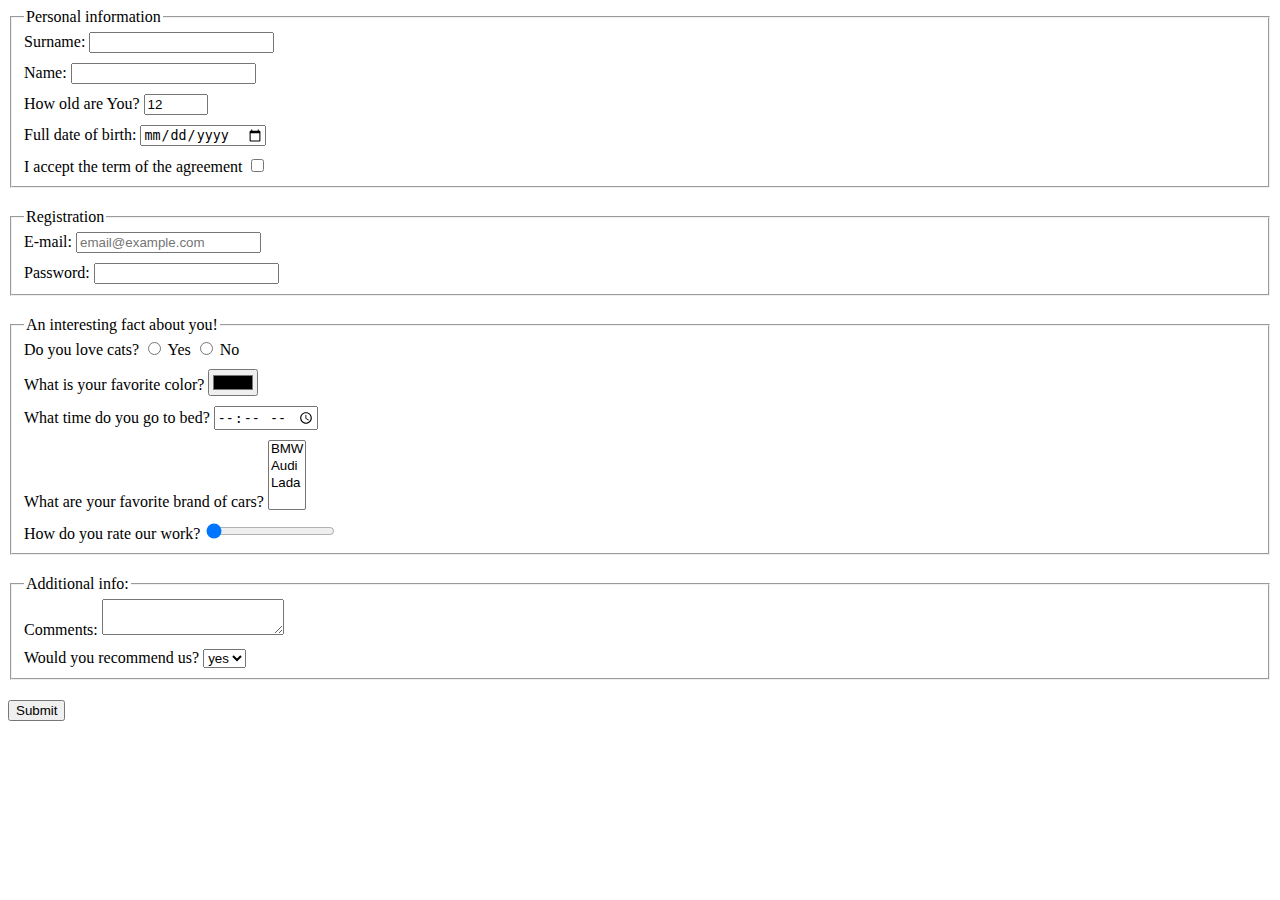
<file: index.html>
<!doctype html><html lang="en"><head><meta charset="UTF-8"><meta name="viewport" content="width=device-width, user-scalable=no, initial-scale=1.0, maximum-scale=1.0, minimum-scale=1.0"><meta http-equiv="X-UA-Compatible" content="ie=edge"><title>HTML Form</title><link rel="stylesheet" href="style.918b4602.css"></head><body> <form action="https://mate-academy-form-lesson.herokuapp.com/create-application" method="post"> <fieldset class="fieldset"> <legend>Personal information</legend> <label class="input"> Surname: <input type="text" name="surname" autocomplete="off" required> </label> <label class="input"> Name: <input type="text" name="name" autocomplete="off" required> </label> <label class="input"> How old are You? <input type="number" name="age" value="12" min="1" max="100" required> </label> <label class="input"> Full date of birth: <input type="date" name="dateOfBirth"> </label> <label class="input"> I accept the term of the agreement <input type="checkbox" name="term" required> </label> </fieldset> <fieldset class="fieldset"> <legend>Registration</legend> <label class="input"> E-mail: <input type="email" name="email" placeholder="email@example.com" required> </label> <label class="input"> Password: <input type="password" name="password" minlength="8" maxlength="32" autocomplete="off" required> </label> </fieldset> <fieldset class="fieldset"> <legend>An interesting fact about you!</legend> <div class="input"> Do you love cats? <label> <input type="radio" name="cats" value="yes"> Yes </label> <label> <input type="radio" name="cats" value="no"> No </label> </div> <label class="input"> What is your favorite color? <input type="color" name="color"> </label> <label class="input"> What time do you go to bed? <input type="time" name="time"> </label> <label class="input"> What are your favorite brand of cars? <select name="cars" multiple> <option value="BMW">BMW</option> <option value="Audi">Audi</option> <option value="Lada">Lada</option> </select> </label> <label class="input"> How do you rate our work? <input type="range" name="rating" value="1" min="1" max="10" step="1"> </label> </fieldset> <fieldset class="fieldset"> <legend>Additional info:</legend> <label class="input"> Comments: <textarea name="comments"></textarea> </label> <label class="input"> Would you recommend us? <select name="recommendation"> <option value="yes">yes</option> <option value="no">no</option> </select> </label> </fieldset> <button type="submit">Submit</button> </form> <script type="text/javascript" src="main.e97352c4.js"></script> </body></html>
</file>
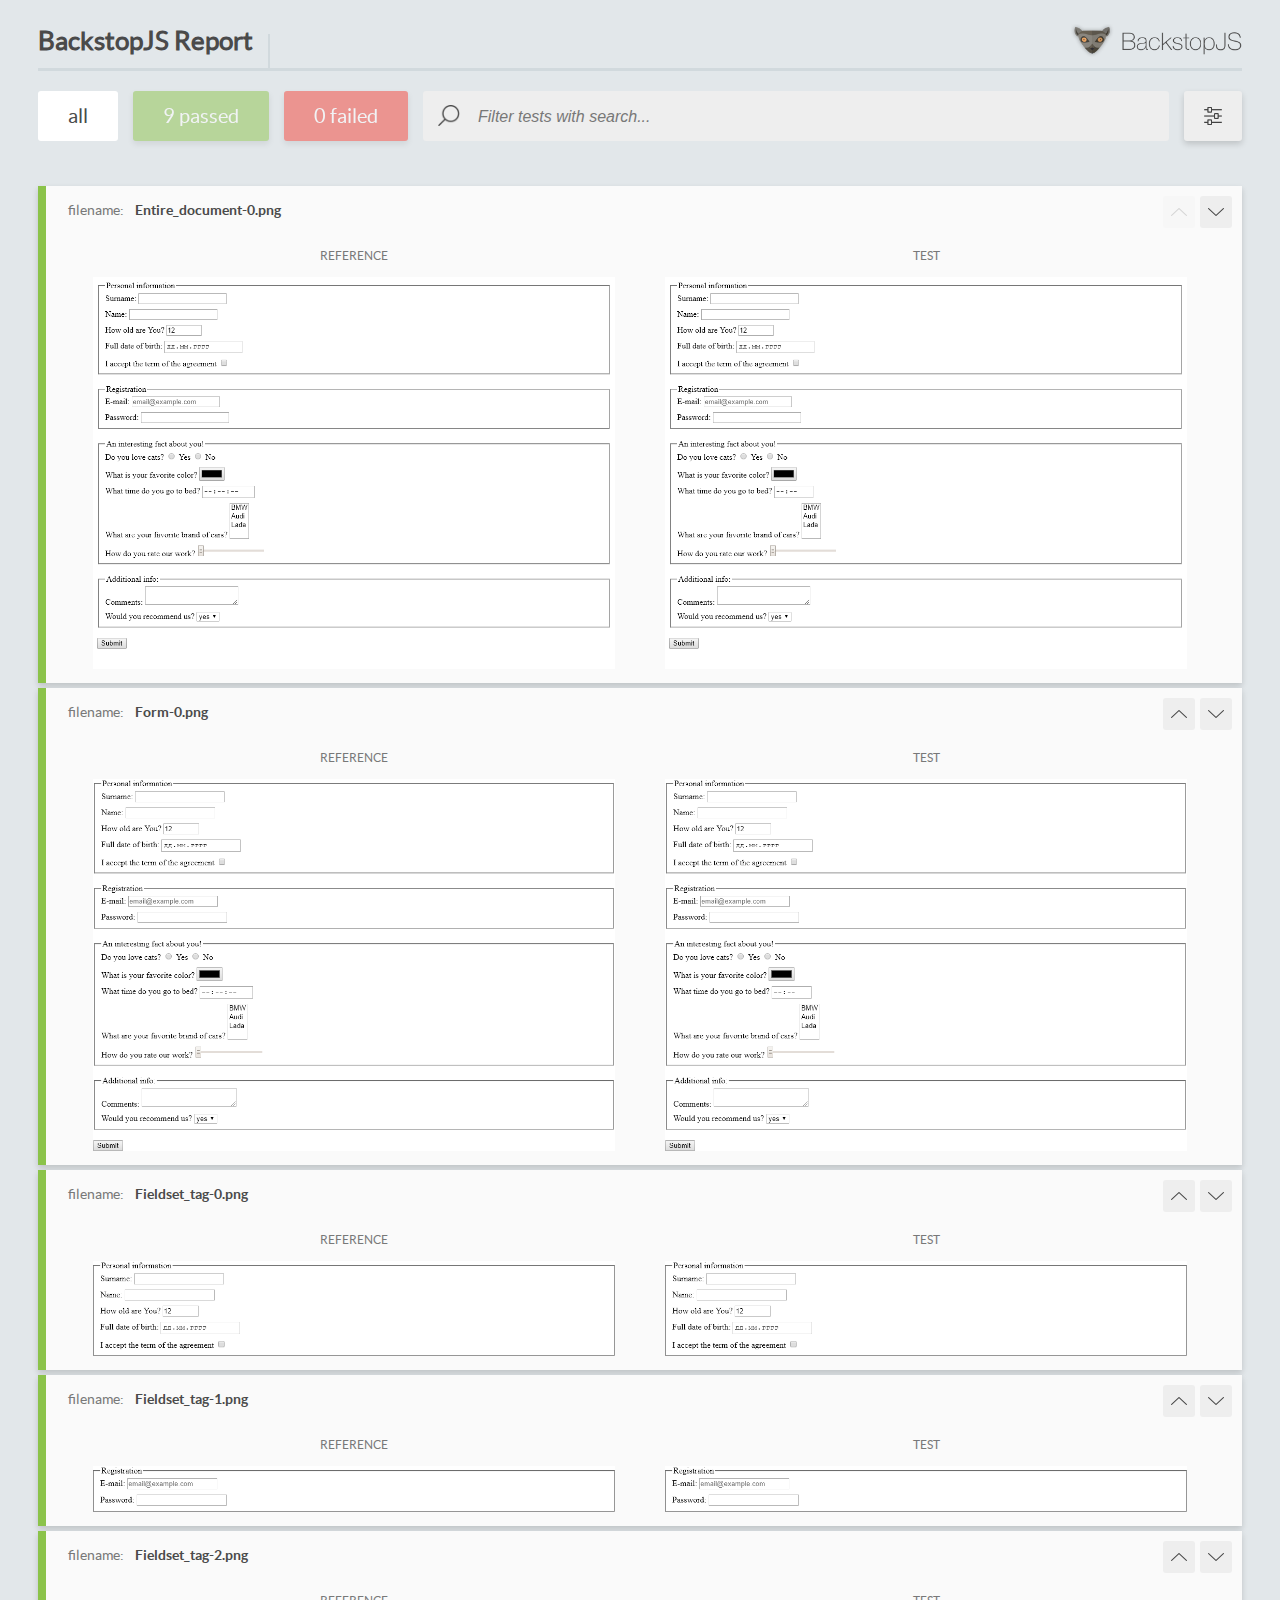
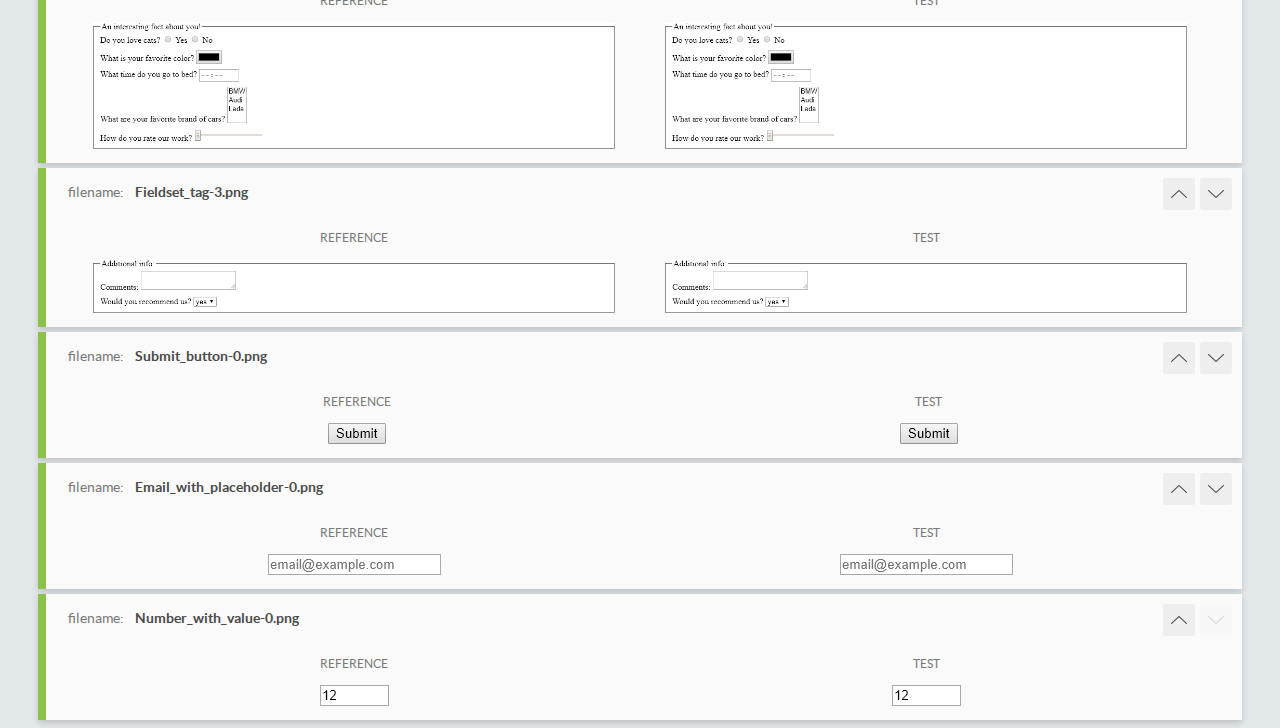
<file: report/html_report/index.html>
<!DOCTYPE html>
<html>
  <head>
    <meta charset="utf-8">
    <title>BackstopJS Report</title>

    <style>
      @font-face {
          font-family: 'latoregular';
          src: url('./assets/fonts/lato-regular-webfont.woff2') format('woff2'),
              url('./assets/fonts/lato-regular-webfont.woff') format('woff');
          font-weight: 400;
          font-style: normal;
      }
      @font-face {
          font-family: 'latobold';
          src: url('./assets/fonts/lato-bold-webfont.woff2') format('woff2'),
              url('./assets/fonts/lato-bold-webfont.woff') format('woff');
          font-weight: 700;
          font-style: normal;
      }

      .ReactModal__Body--open {
          overflow: hidden;
      }
      .ReactModal__Body--open .header {
        display: none;
      }

    </style>
  </head>
  <body style="background-color: #E2E7EA">
    <div id="root">

    </div>
    <script type="text/javascript">
      function report (report) { // eslint-disable-line no-unused-vars
        window.tests = report;
      }
    </script>
    <script type="text/javascript" src="config.js"></script>
    <script type="text/javascript" src="index_bundle.js"></script>
  </body>
</html>
</file>
<file: style.918b4602.css>
.fieldset{margin-bottom:20px}.input{display:block;margin-bottom:10px}.input:last-child{margin-bottom:0}
/*# sourceMappingURL=style.918b4602.css.map */
</file>
